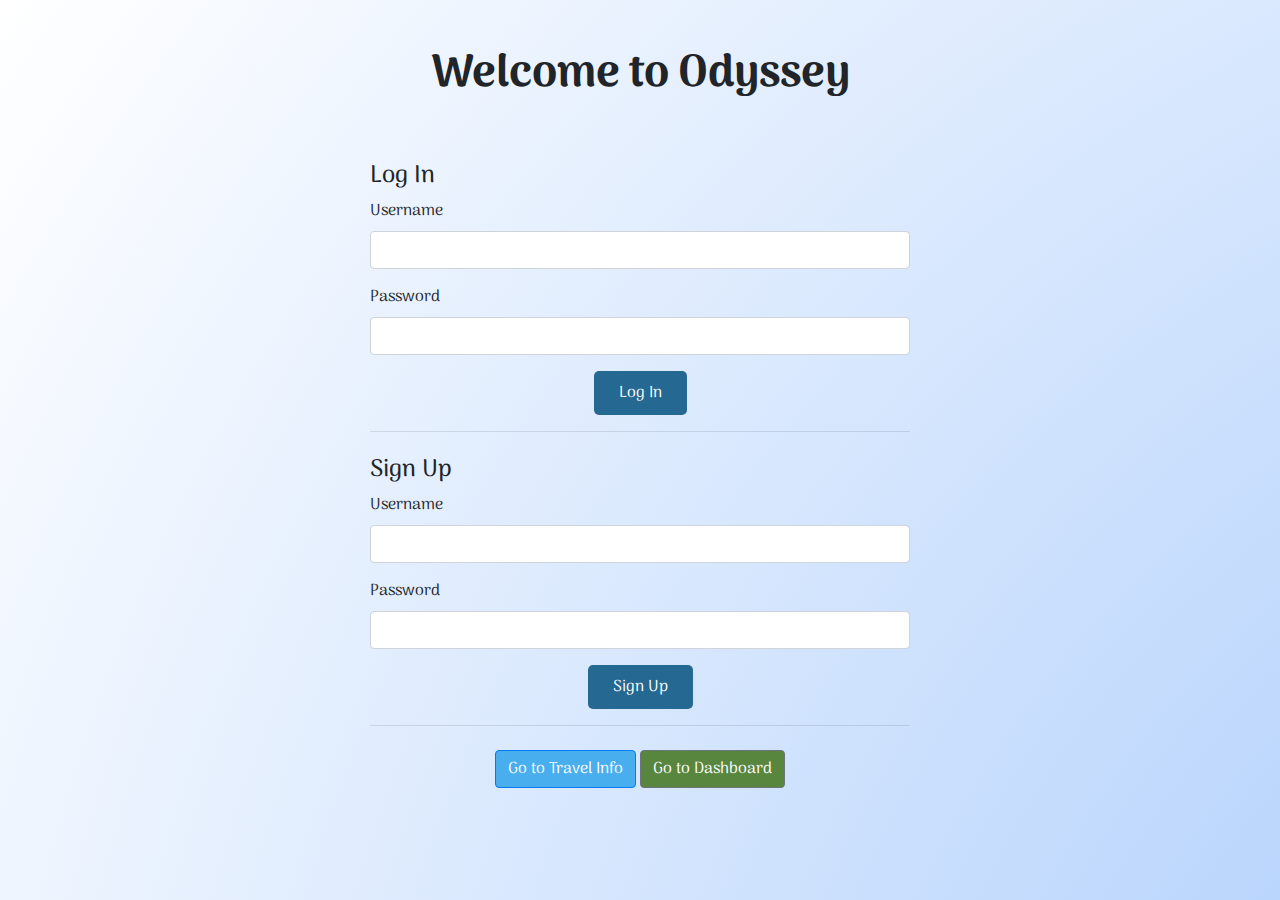
<file: index.html>
<!DOCTYPE html>
<html lang="en">

<head>
    <meta charset="UTF-8">
    <meta name="viewport" content="width=device-width, initial-scale=1.0">
    <title>Odyssey - Sign In / Sign Up</title>
    <link rel="stylesheet" href="https://stackpath.bootstrapcdn.com/bootstrap/4.5.2/css/bootstrap.min.css">
    <link rel="preconnect" href="https://fonts.googleapis.com">
    <link rel="preconnect" href="https://fonts.gstatic.com" crossorigin>
    <link href="https://fonts.googleapis.com/css2?family=Arima&display=swap" rel="stylesheet">
    <link rel="stylesheet" href="style.css">
</head>

<body>
    <div class="container">
        <div class="row justify-content-center">
            <div class="col-md-6">
                <h2 class="text-center mt-5">Welcome to Odyssey</h2>

                <!-- Login Section -->
                <div id="loginSection" class="mt-4">
                    <h4>Log In</h4>
                    <form id="loginForm">
                        <div class="form-group">
                            <label for="loginUsername">Username</label>
                            <input type="text" class="form-control" id="loginUsername" required>
                        </div>
                        <div class="form-group">
                            <label for="loginPassword">Password</label>
                            <input type="password" class="form-control" id="loginPassword" required>
                        </div>
                        <div class="form-group" style="text-align: center;">
                        <button type="submit" class="btn-login">Log In</button>
                        </div>
                    </form>
                </div>

                <hr>

                <!-- Sign Up Section -->
                <div id="signupSection" class="mt-4">
                    <h4>Sign Up</h4>
                    <form id="signupForm">
                        <div class="form-group">
                            <label for="signupUsername">Username</label>
                            <input type="text" class="form-control" id="signupUsername" required>
                        </div>
                        <div class="form-group">
                            <label for="signupPassword">Password</label>
                            <input type="password" class="form-control" id="signupPassword" required>
                        </div>
                        <div class="form-group" style="text-align: center;">
                        <button type="submit" class="btn-signup">Sign Up</button>
                        </div>
                    </form>
                </div>

                <hr>

                <p class="text-center mt-3" id="authMessage"></p>

                <!-- TEMPORARY NAV BUTTONS -->
                <div class="container">
                    <div class="text-center mt-4">
                        <button class="btn btn-primary" onclick="window.location.href='travel-info.html'">Go to Travel
                            Info</button>
                        <button class="btn btn-secondary" onclick="window.location.href='dashboard.html'">Go to
                            Dashboard</button>
                    </div>
                </div>
                <!-- END OF TEMP NAV BUTTONS -->

            </div>
        </div>
    </div>

    <script src="script.js"></script>
</body>

</html>
</file>
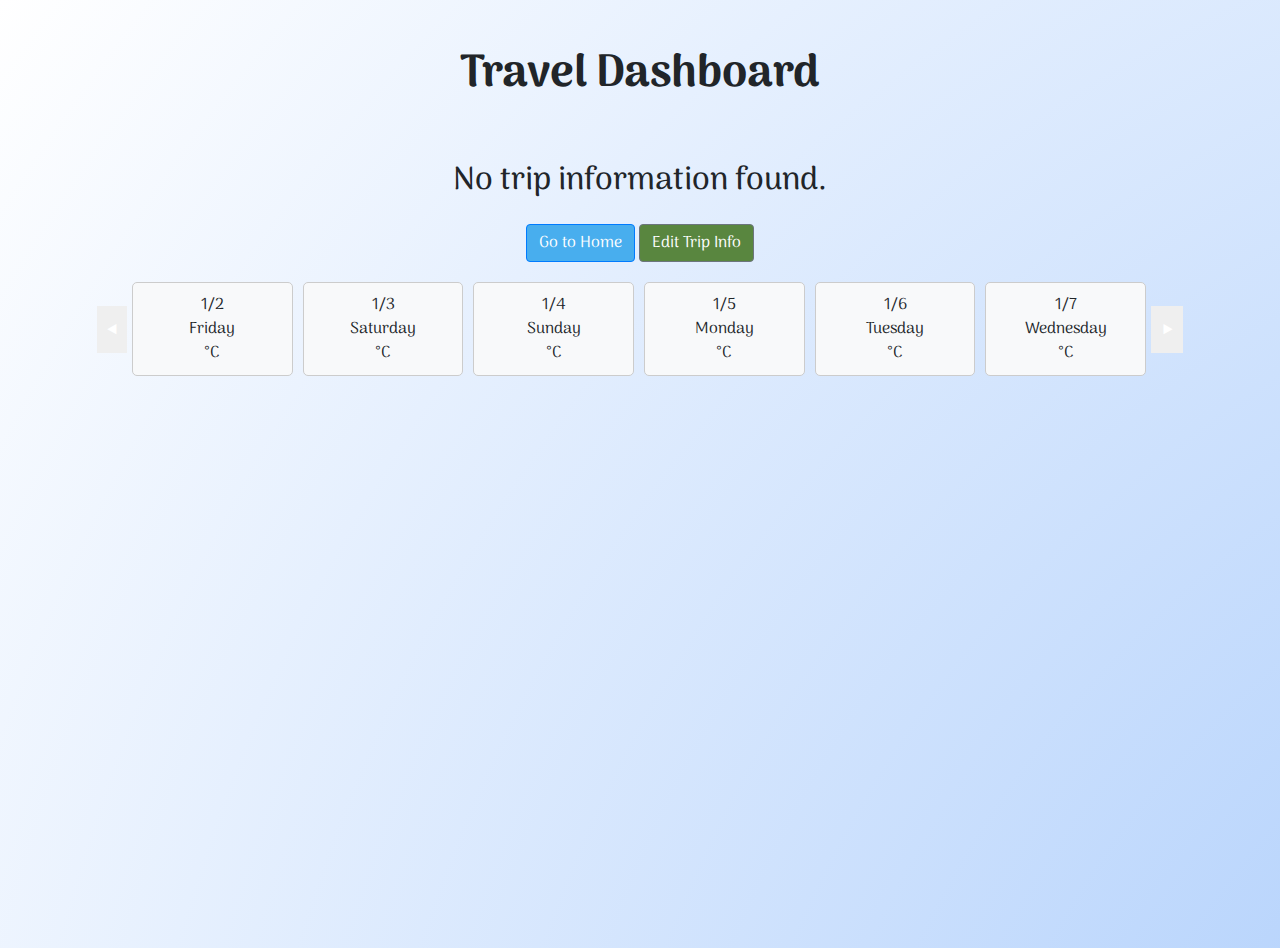
<file: dashboard.html>
<!DOCTYPE html>
<html lang="en">

<head>
    <meta charset="UTF-8">
    <meta name="viewport" content="width=device-width, initial-scale=1.0">
    <title>Odyssey - Travel Dashboard</title>
    <link rel="stylesheet" href="https://stackpath.bootstrapcdn.com/bootstrap/4.5.2/css/bootstrap.min.css">
    <link href="https://fonts.googleapis.com/css2?family=Arima&display=swap" rel="stylesheet">
    <link rel="stylesheet" href="style.css">
</head>

<body>
    <div class="container">
        <h1 class="text-center mt-5">Travel Dashboard</h1>
        <h2 id="tripInfo" class="text-center mt-3"></h2>
        <h3 id="tripDates" class="text-center mt-1"></h3>
        <div class="text-center mt-4">
            <button class="btn btn-primary" onclick="window.location.href='index.html'">Go to Home</button>
            <button class="btn btn-secondary" onclick="window.location.href='travel-info.html'">Edit Trip Info</button>
        </div>
    </div>

    <div id="weatherBar">
        <button id="prevWeek" class="nav-button">◀</button>
        <div id="weatherForecast"></div>
        <button id="nextWeek" class="nav-button">▶</button>
    </div>

    <script src="dashboard.js"></script>
</body>

</html>
</file>
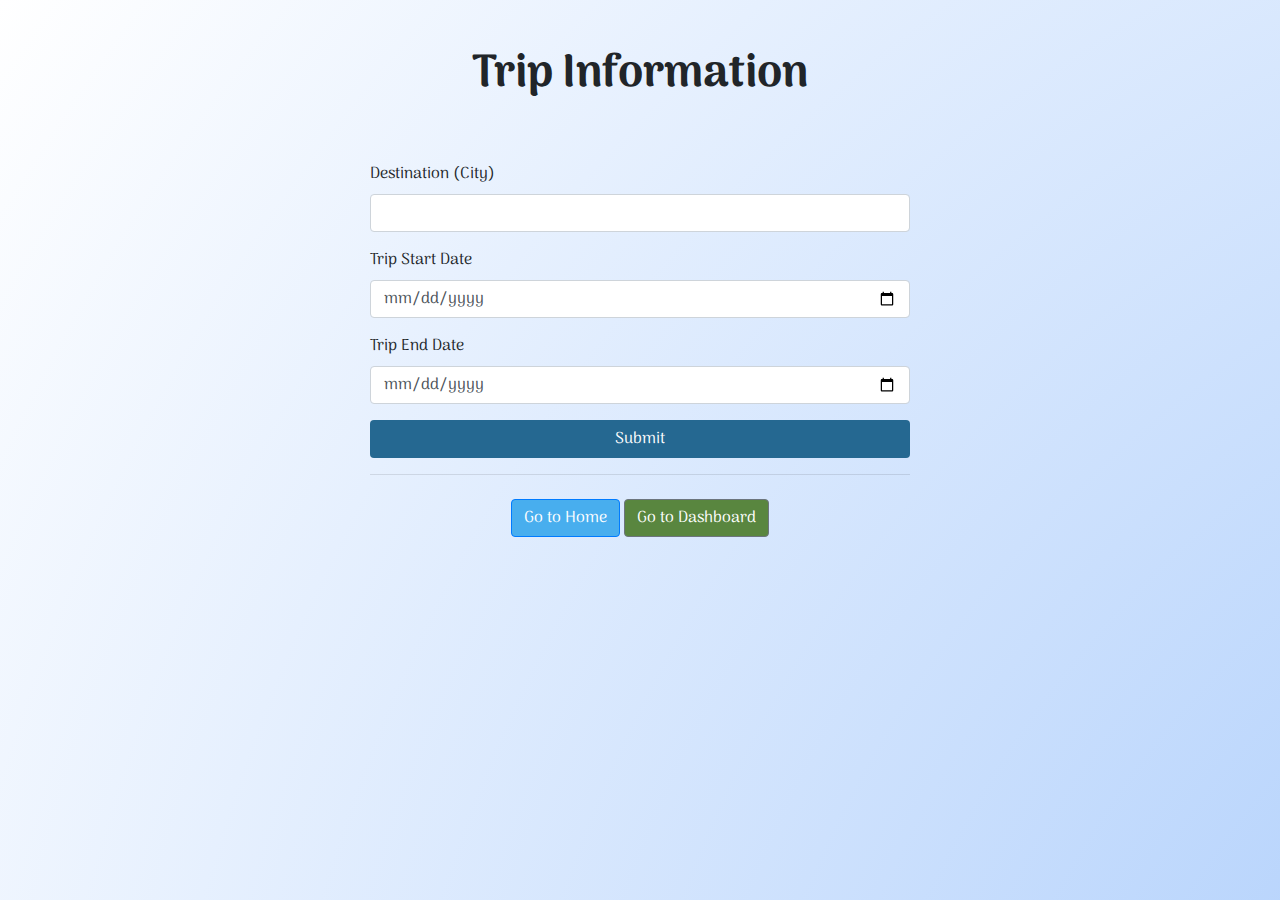
<file: travel-info.html>
<!DOCTYPE html>
<html lang="en">

<head>
    <meta charset="UTF-8">
    <meta name="viewport" content="width=device-width, initial-scale=1.0">
    <title>Odyssey - Travel Info</title>
    <link rel="stylesheet" href="https://stackpath.bootstrapcdn.com/bootstrap/4.5.2/css/bootstrap.min.css">
    <link href="https://fonts.googleapis.com/css2?family=Arima&display=swap" rel="stylesheet">
    <link rel="stylesheet" href="style.css">
</head>

<body>
    <div class="container">
        <div class="row justify-content-center">
            <div class="col-md-6">
                <h2 class="text-center mt-5">Trip Information</h2>
                <form id="travelInfoForm" class="mt-4">
                    <div class="form-group">
                        <label for="destination">Destination (City)</label>
                        <input type="text" class="form-control" id="destination" required>
                    </div>
                    <div class="form-group">
                        <label for="startDate">Trip Start Date</label>
                        <input type="date" class="form-control" id="startDate" required>
                    </div>
                    <div class="form-group">
                        <label for="endDate">Trip End Date</label>
                        <input type="date" class="form-control" id="endDate" required>
                    </div>
                    <div class="form-group" style="text-align: center;">
                    <button type="submit" class="btn btn-submit btn-block">Submit</button>
                </div>
                </form>

                <hr>

                <!-- TEMP NAV BUTTONS -->
                <div class="text-center mt-4">
                    <button class="btn btn-primary" onclick="window.location.href='index.html'">Go to Home</button>
                    <button class="btn btn-secondary" onclick="window.location.href='dashboard.html'">Go to
                        Dashboard</button>
                </div>
                <!-- END OF TEMP NAV BUTTONS -->

            </div>
        </div>
    </div>

    <script src="script.js"></script>
</body>

</html>
</file>
<file: style.css>
#weatherBar {
    display: flex;
    align-items: center;
    justify-content: center;
    margin: 20px 0;
}

.nav-button {
    color: white;
    border: none;
    padding: 10px;
    cursor: pointer;
    font-size: 18px;
}

#weatherForecast {
    display: flex;
    justify-content: space-around;
    width: 80%;
}

.weatherDay {
    text-align: center;
    padding: 10px;
    border: 1px solid #ccc;
    border-radius: 5px;
    background-color: #f8f9fa;
    flex: 1;
    /* Allow items to grow equally */
    margin: 0 5px;
    /* Add some spacing between items */
}

body { 
    background: radial-gradient(circle, #98c1fb, #ffffff);
    background-size: 300% 300%;
	animation: gradient 13s ease infinite;
	height: 100vh;
    font-family: 'Arima', sans-serif;
    background-color: var(--backhground-color);
    padding-bottom: 10px;
}

@keyframes gradient {
	0% {
		background-position: 0% 50%;
	}
	50% {
		background-position: 100% 50%;
	}
	100% {
		background-position: 0% 50%;
	}
} 

html{
    scroll-behavior: smooth; 
}

.mt-5 {
    font-size: 45px;
    font-weight: bold;
    margin-top: 40px; 
    margin-bottom: 60px;
}

.btn-login {
    background-color: #256891; 
    color: white; /* Text color */
    align-items: center;
    padding: 10px 25px; /* Increase padding for a bigger button */
    font-size: 16px; /* Increase font size for better visibility */
    border: none; /* Remove border if you want a flat button */
    border-radius: 5px; 
    cursor: pointer; 
    transition: background-color 0.3s;
}

.btn-signup {
    background-color: #256891; 
    color: white; /* Text color */
    align-items: center;
    padding: 10px 25px; /* Increase padding for a bigger button */
    font-size: 16px; /* Increase font size for better visibility */
    border: none; /* Remove border if you want a flat button */
    border-radius: 5px;
    cursor: pointer; 
    transition: background-color 0.3s;
}

/* Change button color on hover */
.btn-login:hover {
    background-color: #161f23; 
}

.btn-signup:hover {
    background-color: #161f23; 
}

.btn-primary{
    background-color: #48aeee; 
    color: white; 
}

.btn-secondary{
    background-color: #59863f; 
    color: white; 
}

.btn-secondary:hover{
    background-color: #2f4c18;
}

.btn-submit{
    background-color: #256891;
    color: white;
}
</file>
